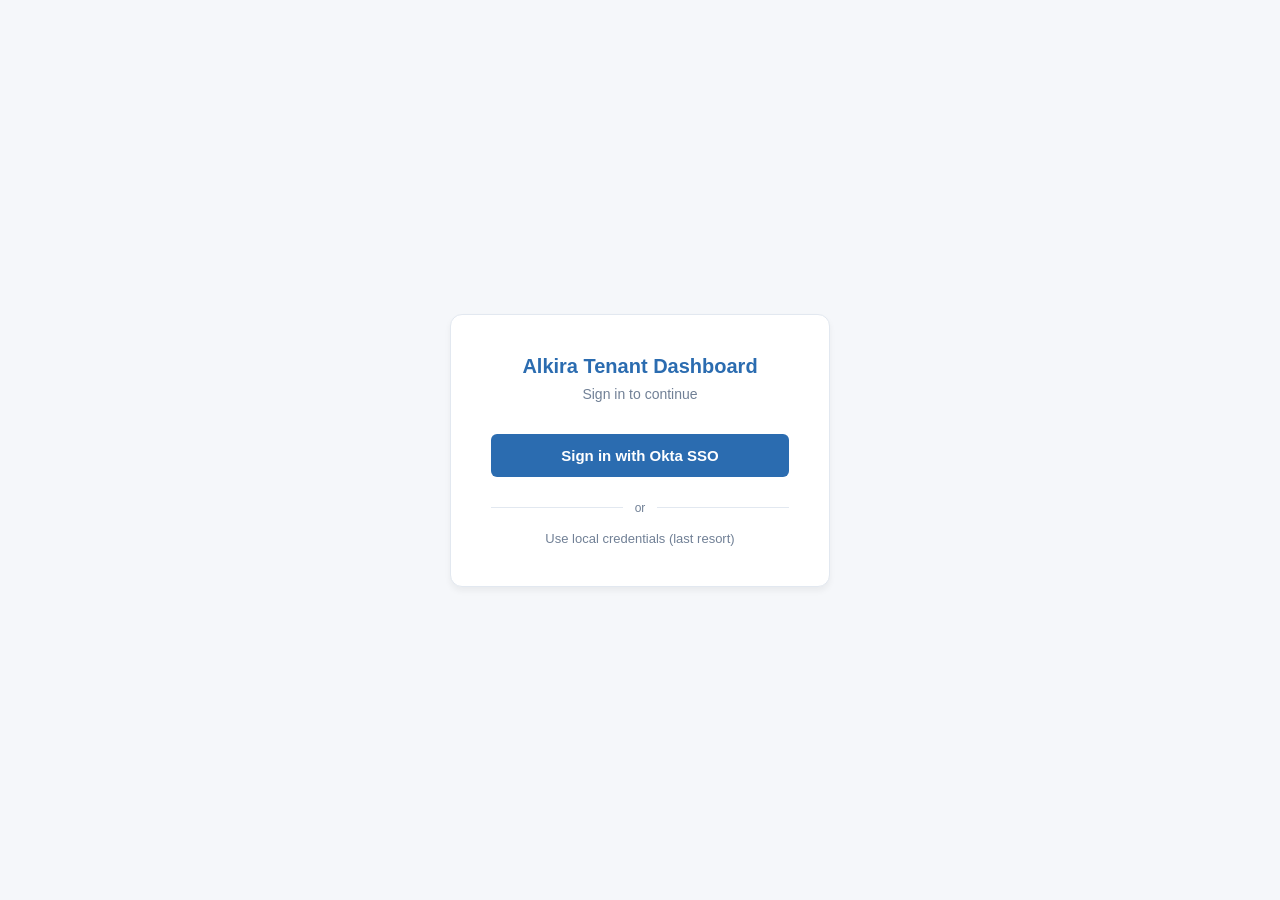
<file: templates/login-choice.html>
<!DOCTYPE html>
<html lang="en">
<head>
    <meta charset="UTF-8">
    <meta name="viewport" content="width=device-width, initial-scale=1.0">
    <title>Login - Alkira Tenant Dashboard</title>
    <style>
        :root {
            --bg: #f5f7fa; --surface: #ffffff; --border: #e2e8f0;
            --text: #1a202c; --text-secondary: #718096;
            --primary: #2b6cb0; --primary-hover: #2c5282;
        }
        * { margin: 0; padding: 0; box-sizing: border-box; }
        body {
            font-family: -apple-system, BlinkMacSystemFont, "Segoe UI", Roboto, sans-serif;
            background: var(--bg); color: var(--text);
            display: flex; align-items: center; justify-content: center;
            min-height: 100vh;
        }
        .login-card {
            background: var(--surface); border: 1px solid var(--border);
            border-radius: 12px; padding: 40px; width: 100%; max-width: 380px;
            box-shadow: 0 4px 6px rgba(0,0,0,0.05); text-align: center;
        }
        .login-brand { font-size: 20px; font-weight: 700; color: var(--primary); margin-bottom: 8px; }
        .login-subtitle { color: var(--text-secondary); font-size: 14px; margin-bottom: 32px; }
        .okta-btn {
            display: block; width: 100%; padding: 13px;
            background: var(--primary); color: #fff;
            border: none; border-radius: 6px;
            font-size: 15px; font-weight: 600; cursor: pointer;
            text-decoration: none; transition: background 0.2s;
        }
        .okta-btn:hover { background: var(--primary-hover); }
        .divider {
            display: flex; align-items: center; gap: 12px;
            margin: 24px 0 16px;
            color: var(--text-secondary); font-size: 12px;
        }
        .divider::before, .divider::after {
            content: ''; flex: 1; height: 1px; background: var(--border);
        }
        .local-link {
            display: block; font-size: 13px; color: var(--text-secondary);
            text-decoration: none;
        }
        .local-link:hover { color: var(--primary); text-decoration: underline; }
    </style>
</head>
<body>
    <div class="login-card">
        <div class="login-brand">Alkira Tenant Dashboard</div>
        <div class="login-subtitle">Sign in to continue</div>

        <a href="/oauth2/start?rd=/home.html" class="okta-btn">Sign in with Okta SSO</a>

        <div class="divider">or</div>

        <a href="/login.html" class="local-link">Use local credentials (last resort)</a>
    </div>
</body>
</html>
</file>
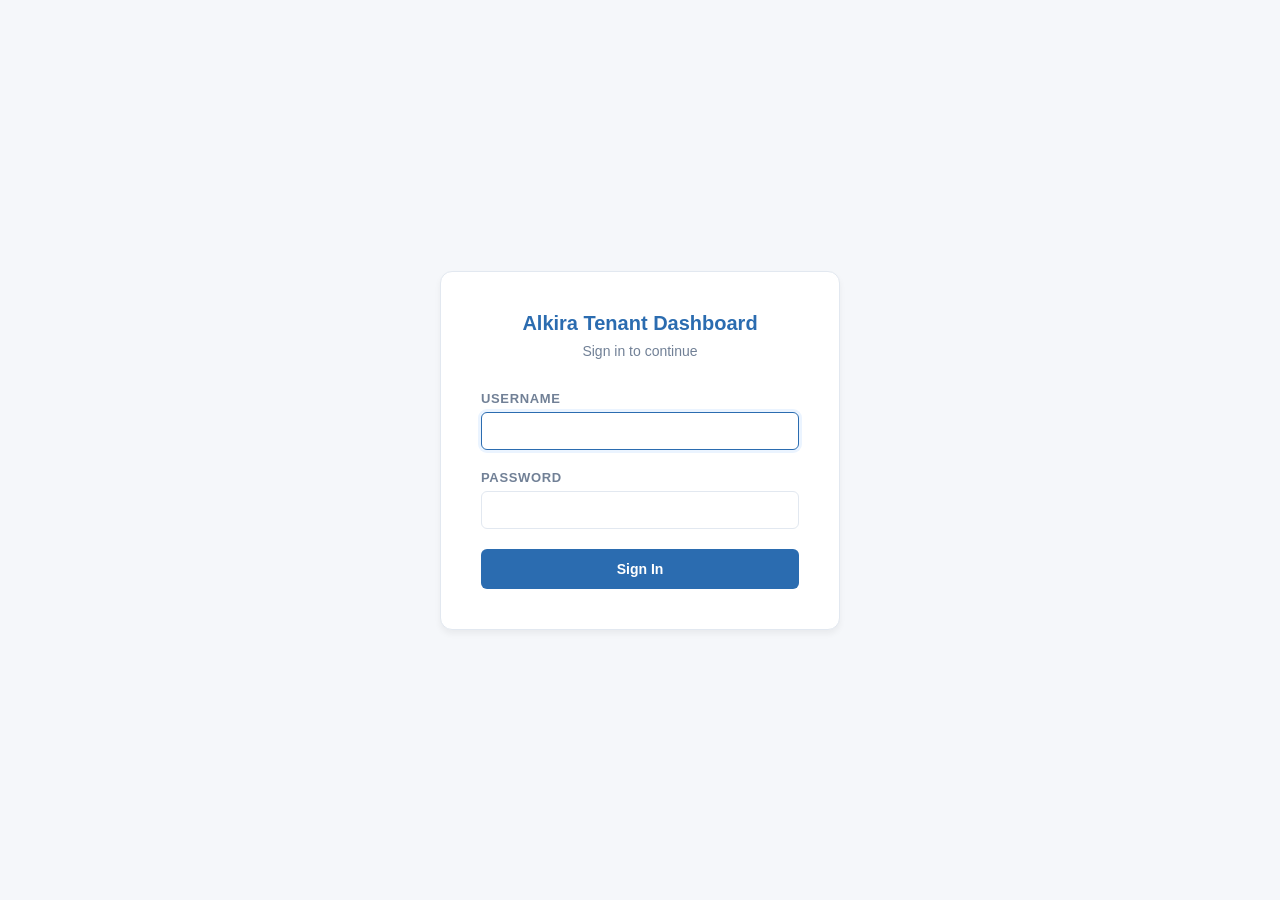
<file: templates/login.html>
<!DOCTYPE html>
<html lang="en">
<head>
    <meta charset="UTF-8">
    <meta name="viewport" content="width=device-width, initial-scale=1.0">
    <title>Login - Alkira Tenant Dashboard</title>
    <style>
        :root {
            --bg: #f5f7fa;
            --surface: #ffffff;
            --border: #e2e8f0;
            --text: #1a202c;
            --text-secondary: #718096;
            --primary: #2b6cb0;
            --primary-hover: #2c5282;
            --primary-light: #ebf4ff;
            --error: #e53e3e;
        }
        * { margin: 0; padding: 0; box-sizing: border-box; }
        body {
            font-family: -apple-system, BlinkMacSystemFont, "Segoe UI", Roboto, sans-serif;
            background: var(--bg);
            color: var(--text);
            display: flex;
            align-items: center;
            justify-content: center;
            min-height: 100vh;
        }
        .login-card {
            background: var(--surface);
            border: 1px solid var(--border);
            border-radius: 12px;
            padding: 40px;
            width: 100%;
            max-width: 400px;
            box-shadow: 0 4px 6px rgba(0,0,0,0.05);
        }
        .login-brand {
            font-size: 20px;
            font-weight: 700;
            color: var(--primary);
            text-align: center;
            margin-bottom: 8px;
        }
        .login-subtitle {
            text-align: center;
            color: var(--text-secondary);
            font-size: 14px;
            margin-bottom: 32px;
        }
        .form-group {
            margin-bottom: 20px;
        }
        .form-group label {
            display: block;
            font-size: 13px;
            font-weight: 600;
            color: var(--text-secondary);
            text-transform: uppercase;
            letter-spacing: 0.05em;
            margin-bottom: 6px;
        }
        .form-group input {
            width: 100%;
            padding: 10px 14px;
            border: 1px solid var(--border);
            border-radius: 6px;
            font-size: 14px;
            outline: none;
            transition: border-color 0.2s, box-shadow 0.2s;
        }
        .form-group input:focus {
            border-color: var(--primary);
            box-shadow: 0 0 0 3px var(--primary-light);
        }
        .login-btn {
            width: 100%;
            padding: 12px;
            background: var(--primary);
            color: #fff;
            border: none;
            border-radius: 6px;
            font-size: 14px;
            font-weight: 600;
            cursor: pointer;
            transition: background 0.2s;
        }
        .login-btn:hover {
            background: var(--primary-hover);
        }
        .login-btn:disabled {
            opacity: 0.6;
            cursor: not-allowed;
        }
        .error-msg {
            color: var(--error);
            font-size: 13px;
            text-align: center;
            margin-top: 16px;
            display: none;
        }
    </style>
</head>
<body>
    <div class="login-card">
        <div class="login-brand">Alkira Tenant Dashboard</div>
        <div class="login-subtitle">Sign in to continue</div>
        <form id="login-form" onsubmit="doLogin(event)">
            <div class="form-group">
                <label for="username">Username</label>
                <input type="text" id="username" name="username" required autocomplete="username" autofocus>
            </div>
            <div class="form-group">
                <label for="password">Password</label>
                <input type="password" id="password" name="password" required autocomplete="current-password">
            </div>
            <button type="submit" class="login-btn" id="login-btn">Sign In</button>
        </form>
        <div class="error-msg" id="error-msg">Invalid username or password.</div>
    </div>
    <script>
    function doLogin(e) {
        e.preventDefault();
        var user = document.getElementById('username').value;
        var pass = document.getElementById('password').value;
        var btn = document.getElementById('login-btn');
        var err = document.getElementById('error-msg');
        err.style.display = 'none';
        btn.disabled = true;
        btn.textContent = 'Signing in...';

        fetch('/auth-check', {
            method: 'GET',
            headers: { 'Authorization': 'Basic ' + btoa(user + ':' + pass) }
        }).then(function(resp) {
            if (resp.ok) {
                // Set session cookie and redirect to dashboard
                document.cookie = 'alkira_session=alkira_dashboard_auth; path=/';
                window.location.href = '/';
            } else {
                err.style.display = 'block';
                btn.disabled = false;
                btn.textContent = 'Sign In';
            }
        }).catch(function() {
            err.style.display = 'block';
            btn.disabled = false;
            btn.textContent = 'Sign In';
        });
    }
    </script>
</body>
</html>
</file>
